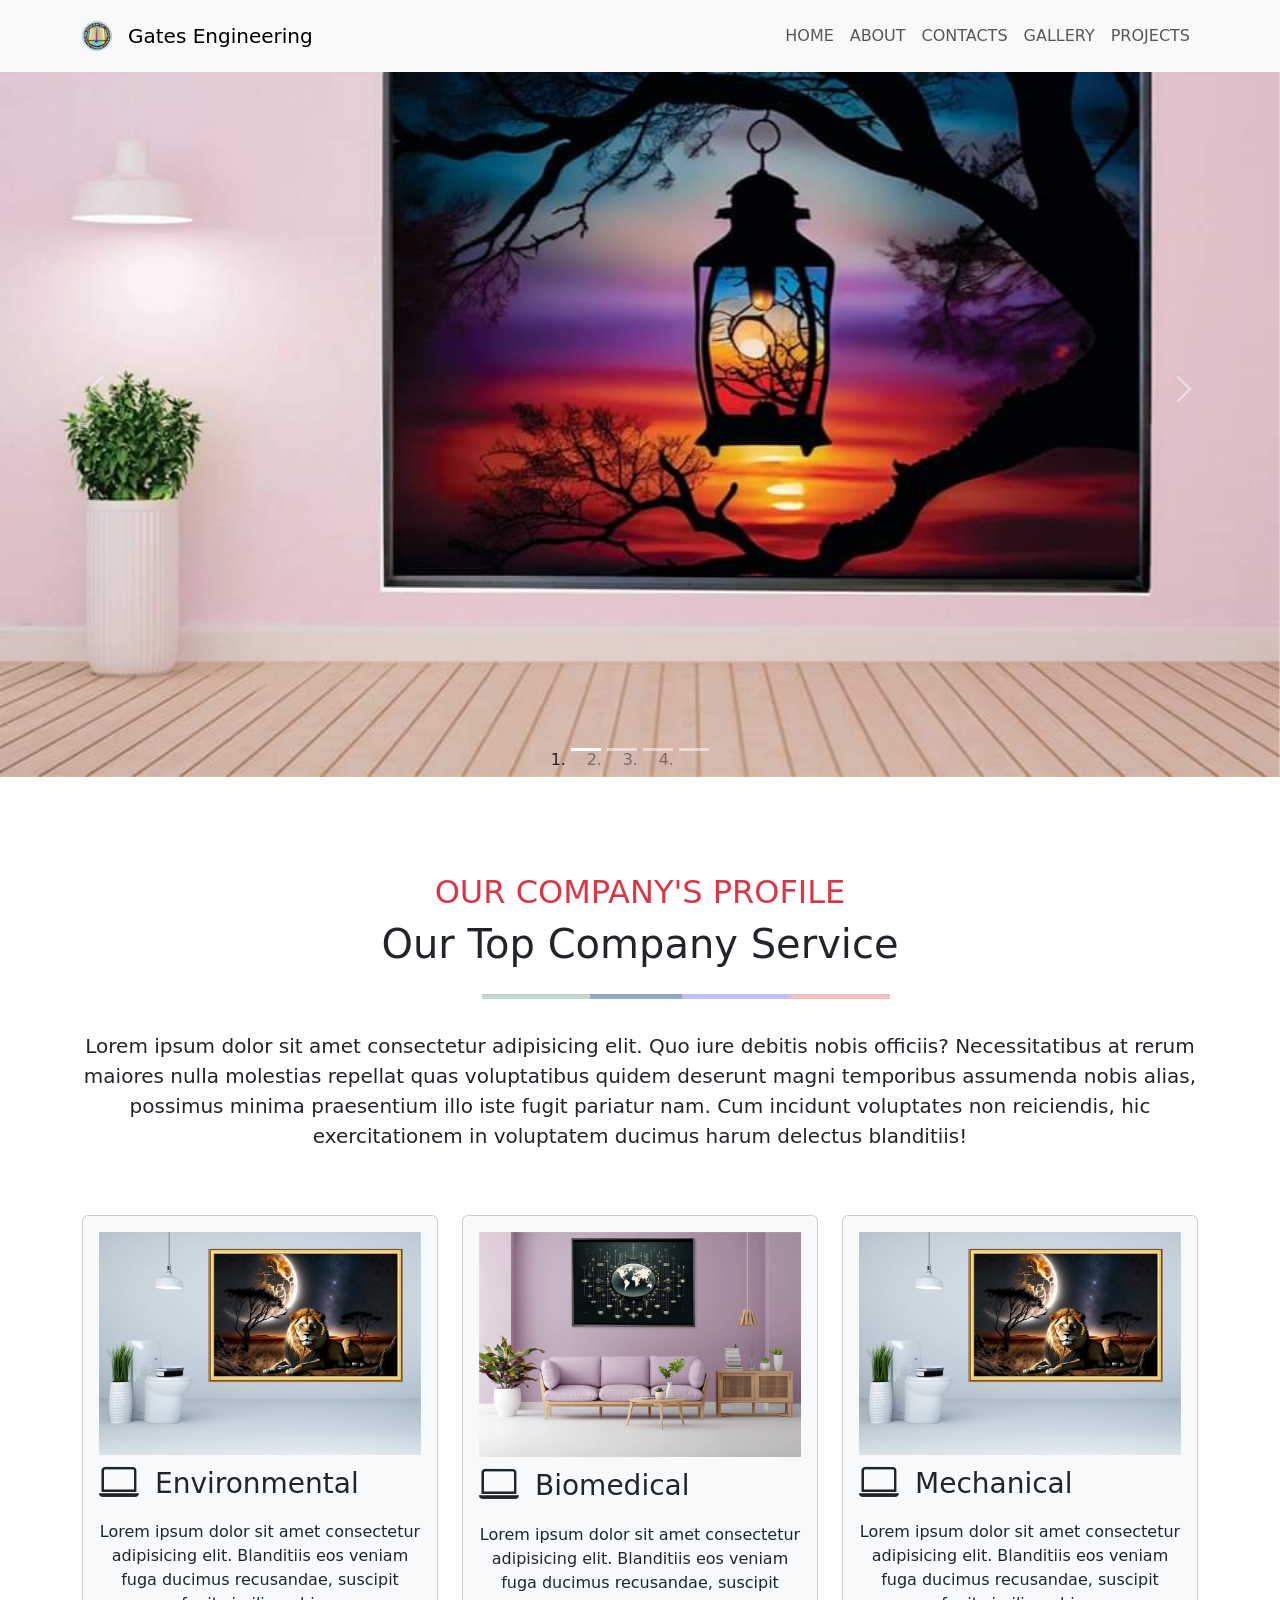
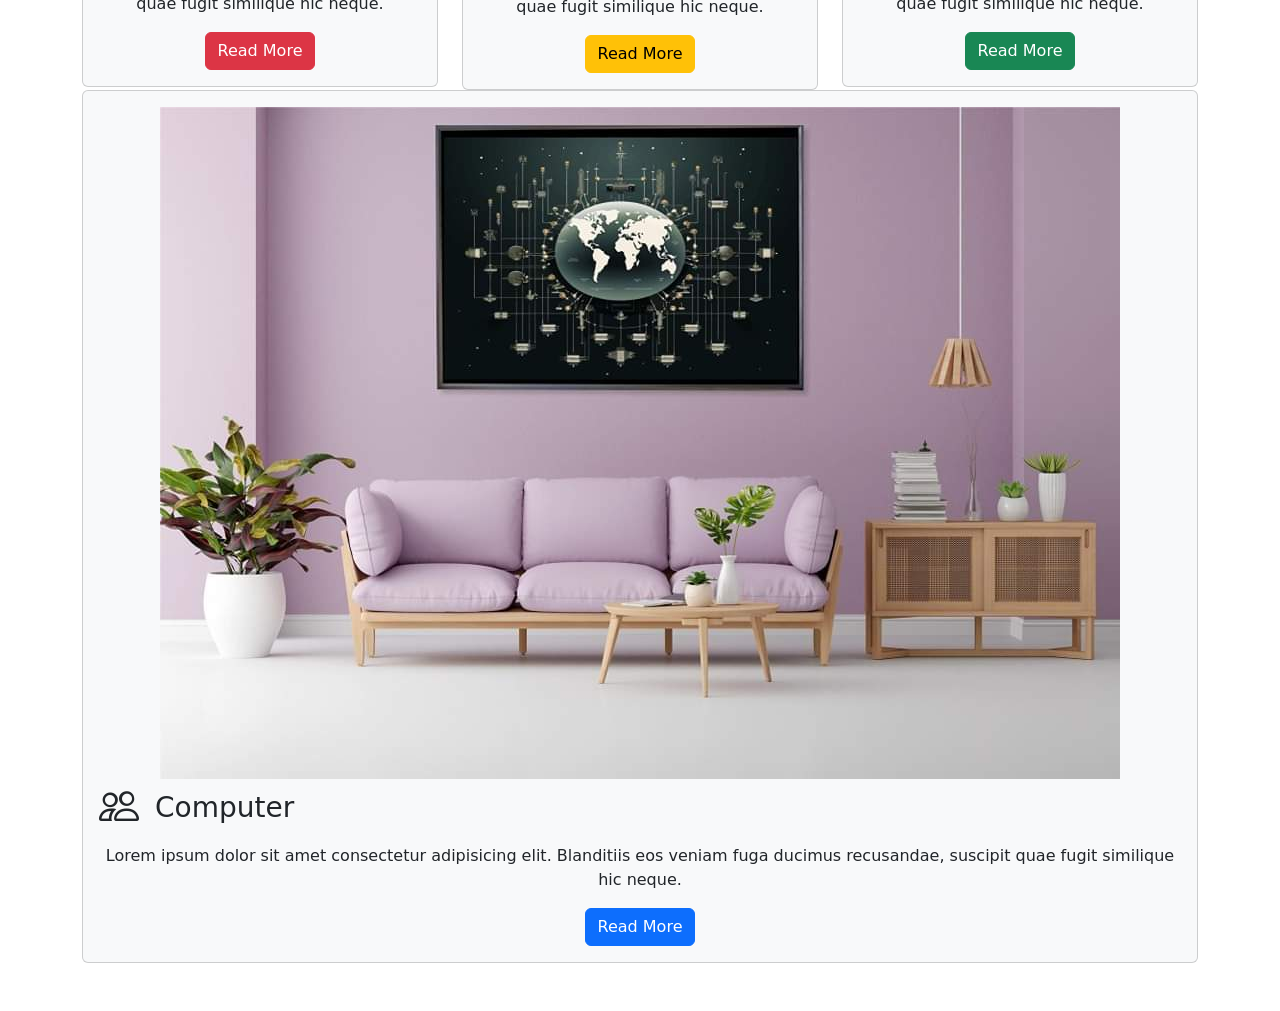
<file: index.html>
<!doctype html>
<html lang="en">
  <head>
    <meta charset="utf-8">
    <meta name="viewport" content="width=device-width, initial-scale=1">
    <title>Gate Engineering</title>
    <link href="https://cdn.jsdelivr.net/npm/bootstrap@5.3.2/dist/css/bootstrap.min.css" rel="stylesheet" integrity="sha384-T3c6CoIi6uLrA9TneNEoa7RxnatzjcDSCmG1MXxSR1GAsXEV/Dwwykc2MPK8M2HN" crossorigin="anonymous">
    <link rel="stylesheet" href="https://cdn.jsdelivr.net/npm/bootstrap-icons@1.3.0/font/bootstrap-icons.css">
    <link rel="stylesheet" href="traversestyle.css">
  </head>
  <body>
    <!-- navbar section -->
    <nav class="nav navbar navbar-expand-lg bg-light navbar-light py-3 fixed-top">
        <div class="container">
            <img src="bapt-logo.png" alt="" srcset="" style="width: 30px;" class="navbar-brand">
            <a href="#" class="navbar-brand">Gates Engineering</a>
            
            <button class="navbar-toggler" type="button" data-bs-toggle="collapse" data-bs-target="#navmenu">
                <span class="navbar-toggler-icon"></span>
            </button>

            <div class="collapse navbar-collapse" id="navmenu">
                <ul class="navbar-nav ms-auto">
                    <li class="nav-item">
                        <a href="#learn" class="nav-link">HOME</a>
                    </li>
                    <li class="nav-item">
                        <a href="#" class="nav-link">ABOUT</a>
                    </li>
                    <li class="nav-item">
                        <a href="#" class="nav-link">CONTACTS</a>
                    </li>
                    <li class="nav-item">
                        <a href="#" class="nav-link">GALLERY</a>
                    </li>
                    <li class="nav-item">
                        <a href="#" class="nav-link">PROJECTS</a>
                    </li>
                </ul>
            </div>
        </div>
    </nav>


    <!-- carousel  -->
    <section class="mb-5">
        <div id="carouselId" class="carousel slide" data-bs-ride="carousel">
            <ol class="carousel-indicators">
                <li data-bs-target="#carouselId" data-bs-slide-to="0" class="active" aria-current="true" aria-label="First slide"></li>
                <li data-bs-target="#carouselId" data-bs-slide-to="1" aria-label="Second slide"></li>
                <li data-bs-target="#carouselId" data-bs-slide-to="2" aria-label="Third slide"></li>
                <li data-bs-target="#carouselId" data-bs-slide-to="3" aria-label="Fourth slide"></li>
            </ol>
            <div class="carousel-inner" role="listbox">
                <div class="carousel-item active">
                    <img src="car3.jpg" class="w-100 d-block img-fluid" alt="First slide">
                </div>
                <div class="carousel-item">
                    <img src="car4.jpg" class="w-100 d-block img-fluid" alt="Second slide">
                </div>
                <div class="carousel-item">
                    <img src="car1.jpg" class="w-100 d-block img-fluid" alt="Third slide">
                </div>
                <div class="carousel-item">
                    <img src="car2.jpg" class="w-100 d-block img-fluid" alt="Third slide">
                </div>
            </div>
            <button class="carousel-control-prev" type="button" data-bs-target="#carouselId" data-bs-slide="prev">
                <span class="carousel-control-prev-icon" aria-hidden="true"></span>
                <span class="visually-hidden">Previous</span>
            </button>
            <button class="carousel-control-next" type="button" data-bs-target="#carouselId" data-bs-slide="next">
                <span class="carousel-control-next-icon" aria-hidden="true"></span>
                <span class="visually-hidden">Next</span>
            </button>
        </div>
    </section>

    <!-- showcase section  -->
    <section class="p-5 p-lg-0 pt-lg-5 text-center text-dark text-sm-start">
       <div class="container">
        <div class="col-md text-center">
            <h2 class="text-danger">OUR COMPANY'S PROFILE</h2>
            <h1 class="mb-3">Our Top Company Service</h1>
            <div class="mb-3 line ms-auto">
                <span><hr class="red"><hr class="blue"><hr class="green"></span>
            </div>
            <p class="lead">Lorem ipsum dolor sit amet consectetur adipisicing elit. 
                Quo iure debitis nobis officiis? Necessitatibus at rerum maiores nulla molestias
                 repellat quas voluptatibus quidem deserunt magni temporibus assumenda nobis alias,
                  possimus minima praesentium illo iste fugit pariatur nam. Cum incidunt voluptates 
                  non reiciendis, hic exercitationem in voluptatem ducimus harum delectus blanditiis!
            </p>
        </div>
       </div>
    </section>

   <!-- input group of the services-->
   <section class="p-5">
    <div class="container">
        <div class="row text-center">
            <div class="col-md">
                <div class="card bg-light text-dark">
                    <div class="card-body text-center">
                        <img src="car1.jpg" alt="" class="card-image img-fluid">
                        <div class="h1 mb-2 d-flex py-1">
                            <i class="bi bi-laptop"></i>
                            <h3 class="card-title px-3 pt-2">Environmental</h3>
                        </div>
                        <p class="card-text">
                            Lorem ipsum dolor sit amet consectetur adipisicing elit. 
                            Blanditiis eos veniam fuga ducimus recusandae, suscipit 
                            quae fugit similique hic neque.
                        </p>
                        <a href="#" class="btn btn-danger">Read More</a>
                    </div>
                </div>
            </div>
            <div class="col-md">
                <div class="card bg-light text-dark">
                    <div class="card-body text-center">
                        <img src="car2.jpg" alt="" class="card-image img-fluid">
                        <div class="h1 mb-2 d-flex py-1">
                            <i class="bi bi-laptop"></i>
                            <h3 class="card-title px-3 pt-2">Biomedical</h3>
                        </div>
                        <p class="card-text">
                            Lorem ipsum dolor sit amet consectetur adipisicing elit. 
                            Blanditiis eos veniam fuga ducimus recusandae, suscipit 
                            quae fugit similique hic neque.
                        </p>
                        <a href="#" class="btn btn-warning">Read More</a>
                    </div>
                </div>
            </div>
            <div class="col-md">
                <div class="card bg-light text-dark">
                    <div class="card-body text-center">
                        <img src="car1.jpg" alt="" class="card-image img-fluid">
                        <div class="h1 mb-2 d-flex py-1">
                            <i class="bi bi-laptop"></i>
                            <h3 class="card-title px-3 pt-2">Mechanical</h3>
                        </div>
                        <p class="card-text">
                            Lorem ipsum dolor sit amet consectetur adipisicing elit. 
                            Blanditiis eos veniam fuga ducimus recusandae, suscipit 
                            quae fugit similique hic neque.
                        </p>
                        <a href="#" class="btn btn-success">Read More</a>
                    </div>
                </div>
            </div>
            <div class="col-md">
                <div class="card bg-light text-dark">
                    <div class="card-body text-center">
                        <img src="car2.jpg" alt="" class="card-image img-fluid">
                        <div class="h1 mb-2 d-flex py-1">
                            <i class="bi bi-people"></i>
                            <h3 class="card-title px-3 pt-2">Computer</h3>
                        </div>
                        <p class="card-text">
                            Lorem ipsum dolor sit amet consectetur adipisicing elit. 
                            Blanditiis eos veniam fuga ducimus recusandae, suscipit 
                            quae fugit similique hic neque.
                        </p>
                        <a href="#" class="btn btn-primary">Read More</a>
                    </div>
                </div>
            </div>
        </div>
    </div>
   </section>
    <script src="https://cdn.jsdelivr.net/npm/bootstrap@5.3.2/dist/js/bootstrap.bundle.min.js" integrity="sha384-C6RzsynM9kWDrMNeT87bh95OGNyZPhcTNXj1NW7RuBCsyN/o0jlpcV8Qyq46cDfL" crossorigin="anonymous"></script>
  </body>
</html>
</file>
<file: traversestyle.css>
.red {
    height: 5px;
    width: 100px;
    position: relative;
    left: 200px;
    top: 10px;
    margin: auto;
    background-color: red;
}


.blue {
    height: 5px;
    width: 200px;
    margin: auto;
    position: relative;
    top: 5px;
    left: 50px;
    background-color: blue;
}


.green {
    height: 5px;
    width: 200px;
    position: relative;
    left: 400px;
    bottom: 16px;
    background-color: rgb(13, 112, 63);
}
</file>
